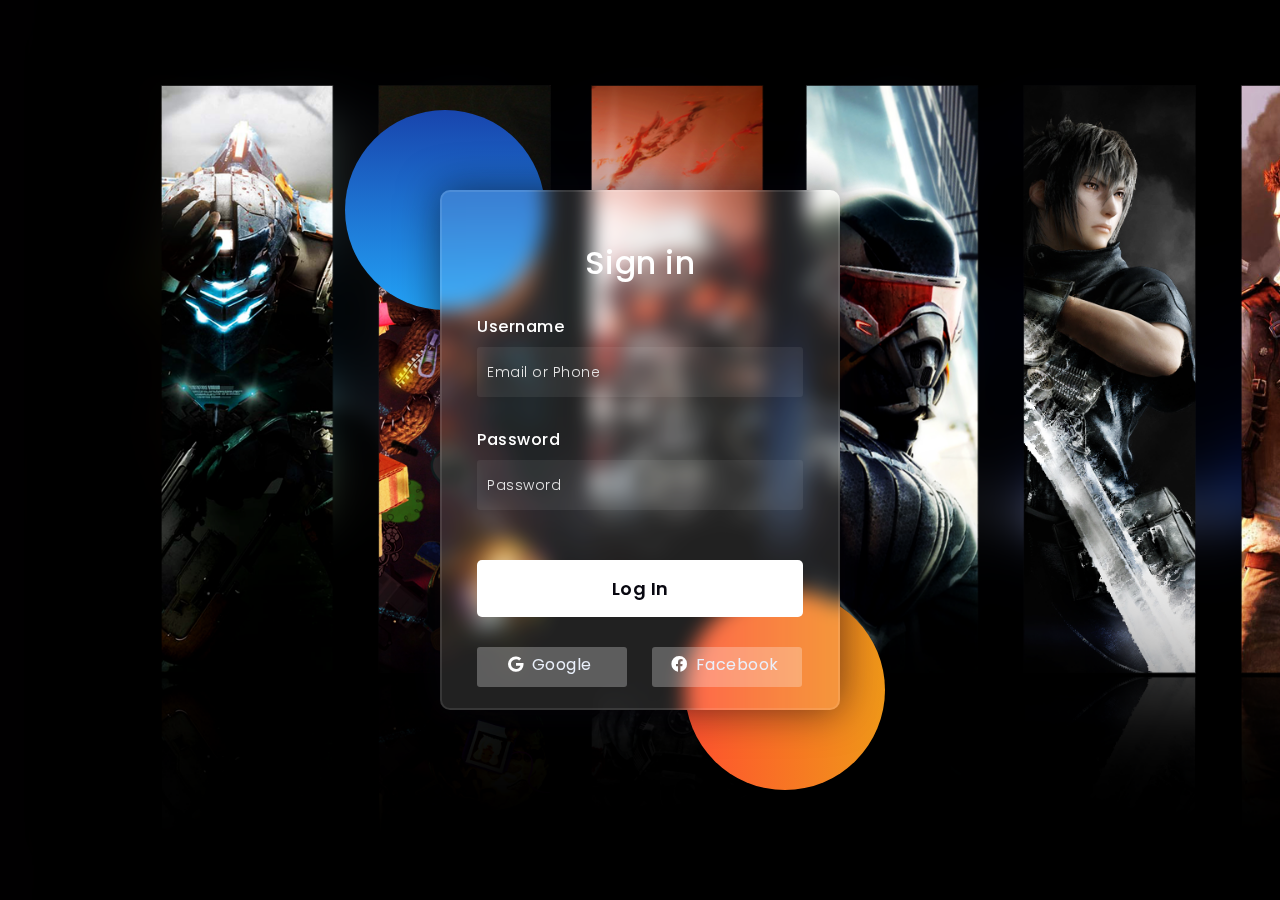
<file: gamersLAND/register.html>
<!DOCTYPE html>
<html lang="en">
<head>
  <!-- Design by foolishdeveloper.com -->
    <title>Login Page</title>
 
    <link rel="preconnect" href="https://fonts.gstatic.com">
    <link rel="stylesheet" href="https://cdnjs.cloudflare.com/ajax/libs/font-awesome/5.15.4/css/all.min.css">
    <link href="https://fonts.googleapis.com/css2?family=Poppins:wght@300;500;600&display=swap" rel="stylesheet">
    <!--Stylesheet-->
    <style media="screen">
      *,
*:before,
*:after{
    padding: 0;
    margin: 0;
    box-sizing: border-box;
}
body{
    
    
    background-size: cover ;
    background-repeat: no-repeat;
    background-size: 1600px;
    
}
.background{
    width: 430px;
    height: 520px;
    position: absolute;
    transform: translate(-50%,-50%);
    left: 50%;
    top: 50%;
}
.background .shape{
    height: 200px;
    width: 200px;
    position: absolute;
    border-radius: 50%;
}
.shape:first-child{
    background: linear-gradient(
        #1845ad,
        #23a2f6
    );
    left: -80px;
    top: -80px;
}
.shape:last-child{
    background: linear-gradient(
        to right,
        #ff512f,
        #f09819
    );
    right: -30px;
    bottom: -80px;
}
form{
    height: 520px;
    width: 400px;
    background-color: rgba(255,255,255,0.13);
    position: absolute;
    transform: translate(-50%,-50%);
    top: 50%;
    left: 50%;
    border-radius: 10px;
    backdrop-filter: blur(10px);
    border: 2px solid rgba(255,255,255,0.1);
    box-shadow: 0 0 40px rgba(8,7,16,0.6);
    padding: 50px 35px;
}
form *{
    font-family: 'Poppins',sans-serif;
    color: #ffffff;
    letter-spacing: 0.5px;
    outline: none;
    border: none;
}
form h3{
    font-size: 32px;
    font-weight: 500;
    line-height: 42px;
    text-align: center;
}

label{
    display: block;
    margin-top: 30px;
    font-size: 16px;
    font-weight: 500;
}
input{
    display: block;
    height: 50px;
    width: 100%;
    background-color: rgba(255,255,255,0.07);
    border-radius: 3px;
    padding: 0 10px;
    margin-top: 8px;
    font-size: 14px;
    font-weight: 300;
}
::placeholder{
    color: #e5e5e5;
}
button{
    margin-top: 50px;
    width: 100%;
    background-color: #ffffff;
    color: #080710;
    padding: 15px 0;
    font-size: 18px;
    font-weight: 600;
    border-radius: 5px;
    cursor: pointer;
}
.social{
  margin-top: 30px;
  display: flex;
}
.social div{
  background: red;
  width: 150px;
  border-radius: 3px;
  padding: 5px 10px 10px 5px;
  background-color: rgba(255,255,255,0.27);
  color: #eaf0fb;
  text-align: center;
}
.social div:hover{
  background-color: rgba(255,255,255,0.47);
}
.social .fb{
  margin-left: 25px;
}
.social i{
  margin-right: 4px;
}

    </style>
</head>
<body background="/gamersLAND/images/series/hits_of_2011___ps3_games_by_freedom4arts_d4pchl0.png" >
    <div class="background">
        <div class="shape"></div>
        <div class="shape"></div>
    </div>
    <form>
        <h3>Sign in</h3>

        <label for="username">Username</label>
        <input type="text" placeholder="Email or Phone" id="username">

        <label for="password">Password</label>
        <input type="password" placeholder="Password" id="password">

        <button>Log In</button>
        <div class="social">
          <div class="go"><i class="fab fa-google"></i>  Google</div>
          <div class="fb"><i class="fab fa-facebook"></i>  Facebook</div>
        </div>
    </form>
</body>
</html>
</file>
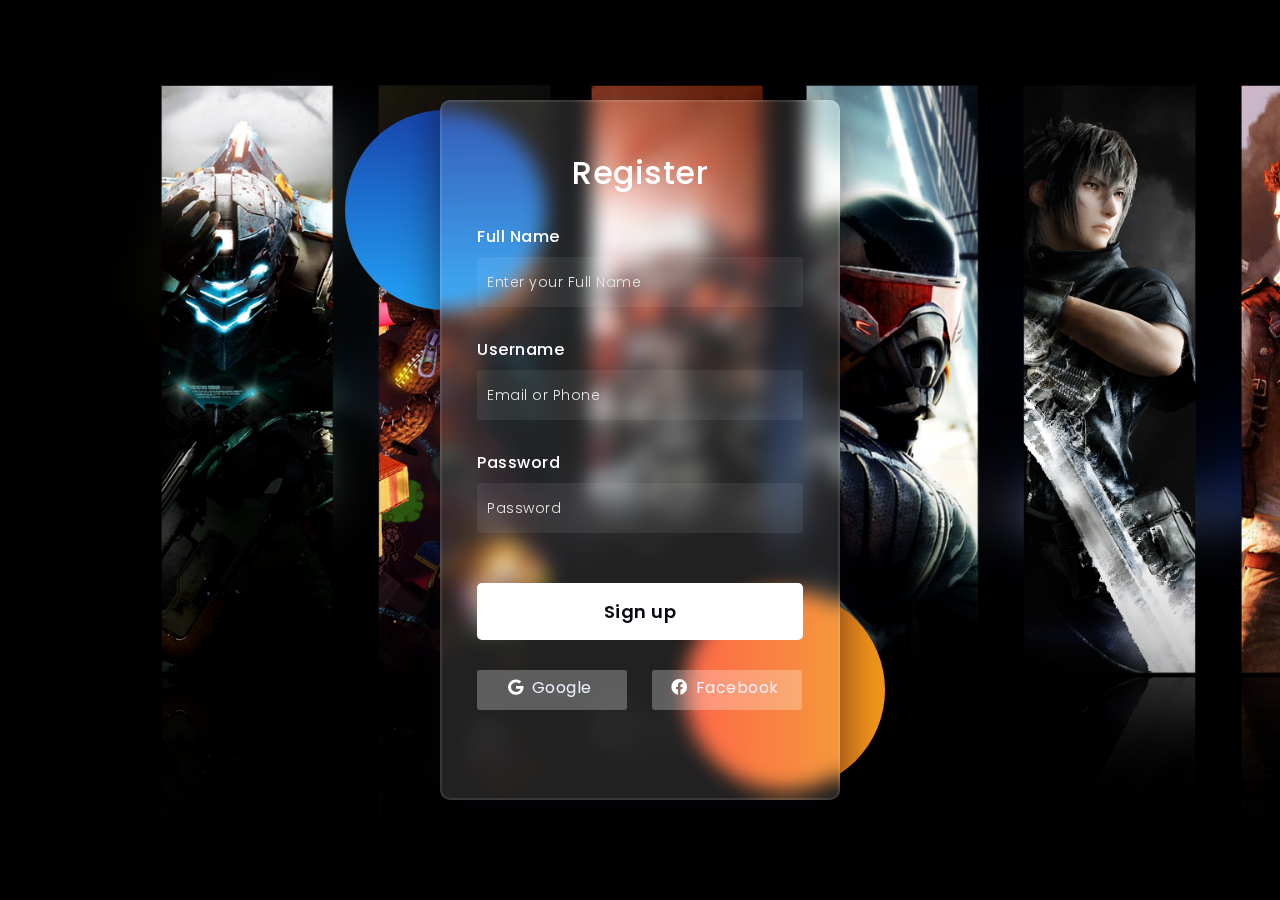
<file: gamersLAND/sighup.html>
<!DOCTYPE html>
<html lang="en">
<head>
  <!-- Design by foolishdeveloper.com -->
    <title>Register Page</title>
 
    <link rel="preconnect" href="https://fonts.gstatic.com">
    <link rel="stylesheet" href="https://cdnjs.cloudflare.com/ajax/libs/font-awesome/5.15.4/css/all.min.css">
    <link href="https://fonts.googleapis.com/css2?family=Poppins:wght@300;500;600&display=swap" rel="stylesheet">
    <!--Stylesheet-->
    <style media="screen">
      *,
*:before,
*:after{
    padding: 0;
    margin: 0;
    box-sizing: border-box;
}
body{
    
    
    background-size: cover ;
    background-repeat: no-repeat;
    background-size: 1600px;
    
}
.background{
    width: 430px;
    height: 520px;
    position: absolute;
    transform: translate(-50%,-50%);
    left: 50%;
    top: 50%;
}
.background .shape{
    height: 200px;
    width: 200px;
    position: absolute;
    border-radius: 50%;
}
.shape:first-child{
    background: linear-gradient(
        #1845ad,
        #23a2f6
    );
    left: -80px;
    top: -80px;
}
.shape:last-child{
    background: linear-gradient(
        to right,
        #ff512f,
        #f09819
    );
    right: -30px;
    bottom: -80px;
}
form{
    height: 700px;
    width: 400px;
    background-color: rgba(255,255,255,0.13);
    position: absolute;
    transform: translate(-50%,-50%);
    top: 50%;
    left: 50%;
    border-radius: 10px;
    backdrop-filter: blur(10px);
    border: 2px solid rgba(255,255,255,0.1);
    box-shadow: 0 0 40px rgba(8,7,16,0.6);
    padding: 50px 35px;
}
form *{
    font-family: 'Poppins',sans-serif;
    color: #ffffff;
    letter-spacing: 0.5px;
    outline: none;
    border: none;
}
form h3{
    font-size: 32px;
    font-weight: 500;
    line-height: 42px;
    text-align: center;
}

label{
    display: block;
    margin-top: 30px;
    font-size: 16px;
    font-weight: 500;
}
input{
    display: block;
    height: 50px;
    width: 100%;
    background-color: rgba(255,255,255,0.07);
    border-radius: 3px;
    padding: 0 10px;
    margin-top: 8px;
    font-size: 14px;
    font-weight: 300;
}
::placeholder{
    color: #e5e5e5;
}
button{
    margin-top: 50px;
    width: 100%;
    background-color: #ffffff;
    color: #080710;
    padding: 15px 0;
    font-size: 18px;
    font-weight: 600;
    border-radius: 5px;
    cursor: pointer;
}
.social{
  margin-top: 30px;
  display: flex;
}
.social div{
  background: red;
  width: 150px;
  border-radius: 3px;
  padding: 5px 10px 10px 5px;
  background-color: rgba(255,255,255,0.27);
  color: #eaf0fb;
  text-align: center;
}
.social div:hover{
  background-color: rgba(255,255,255,0.47);
}
.social .fb{
  margin-left: 25px;
}
.social i{
  margin-right: 4px;
}

    </style>
</head>
<body background="/gamersLAND/images/series/hits_of_2011___ps3_games_by_freedom4arts_d4pchl0.png">
    <div class="background">
        <div class="shape"></div>
        <div class="shape"></div>
    </div>
    <form>
        <h3>Register</h3>

        <label for="username">Full Name</label>
        <input type="text" placeholder="Enter your Full Name" id="username">

        <label for="username">Username</label>
        <input type="text" placeholder="Email or Phone" id="username">

        <label for="password">Password</label>
        <input type="password" placeholder="Password" id="password">

        <button>Sign up</button>
        <div class="social">
          <div class="go"><i class="fab fa-google"></i>  Google</div>
          <div class="fb"><i class="fab fa-facebook"></i>  Facebook</div>
        </div>
    </form>
</body>
</html>
</file>
